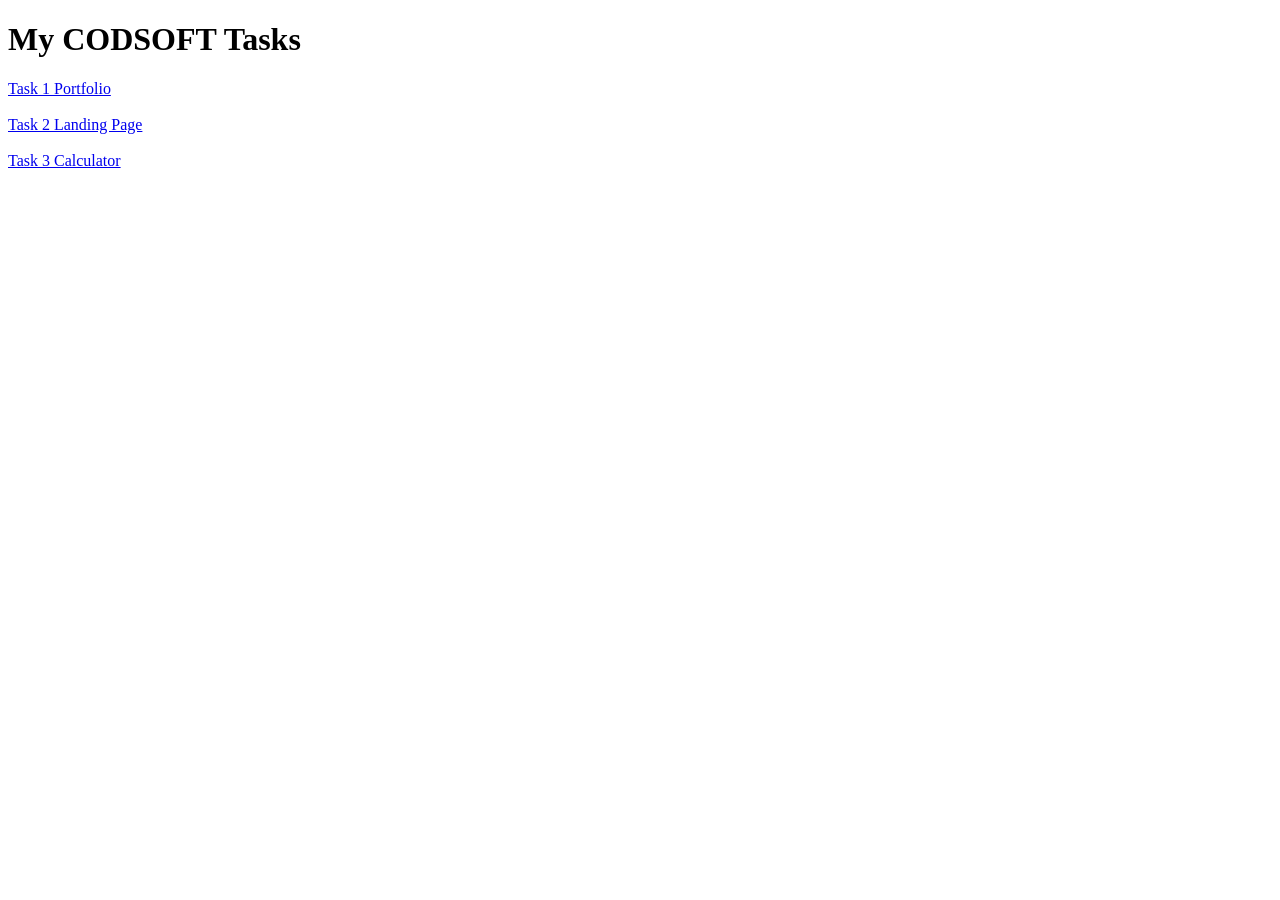
<file: index.html>
<!DOCTYPE html>
<html>
<head>
<title>CODSOFT Projects</title>
</head>
<body>
<h1>My CODSOFT Tasks</h1>

<a href="./Task%201%20Portfolio/">Task 1 Portfolio</a>
<br><br>

<a href="./Task%202%20Landing%20page/">Task 2 Landing Page</a>
<br><br>

<a href="./Task%203%20Calculator/">Task 3 Calculator</a>

</body>
</html>
</file>
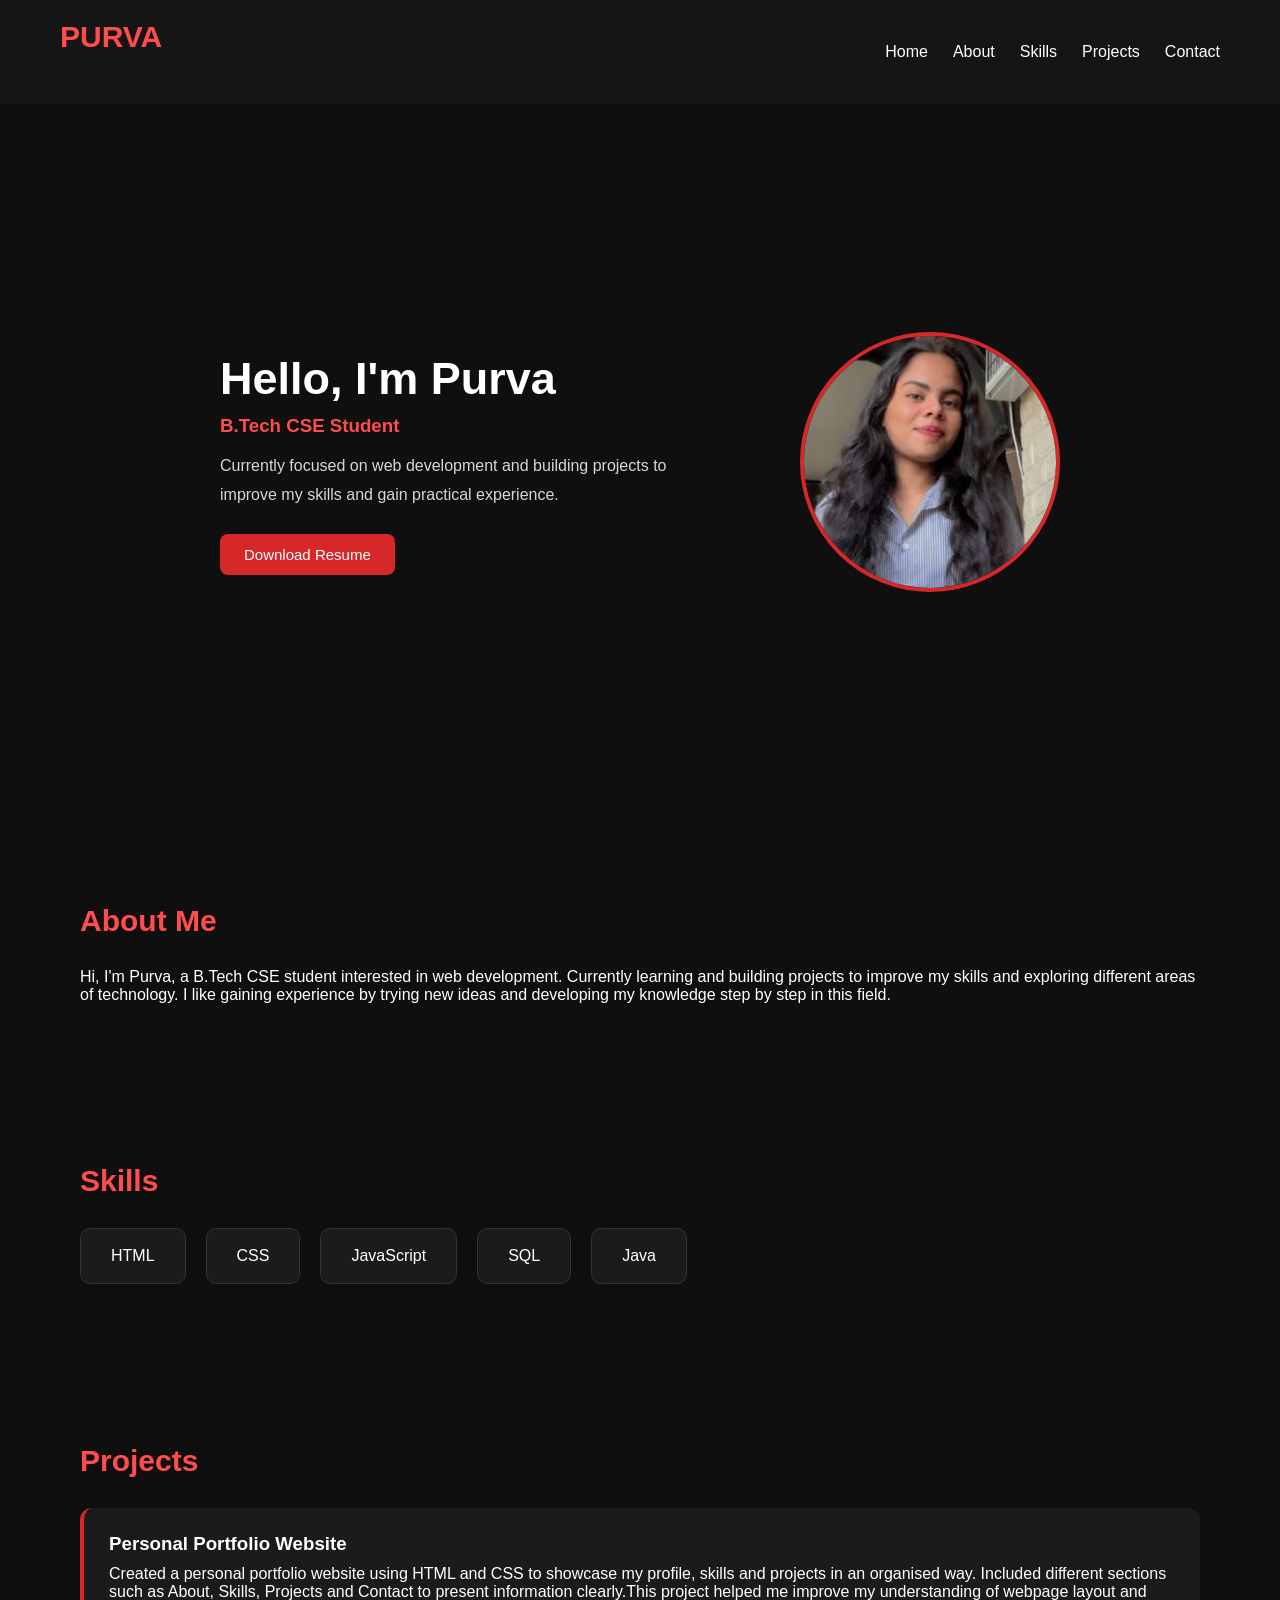
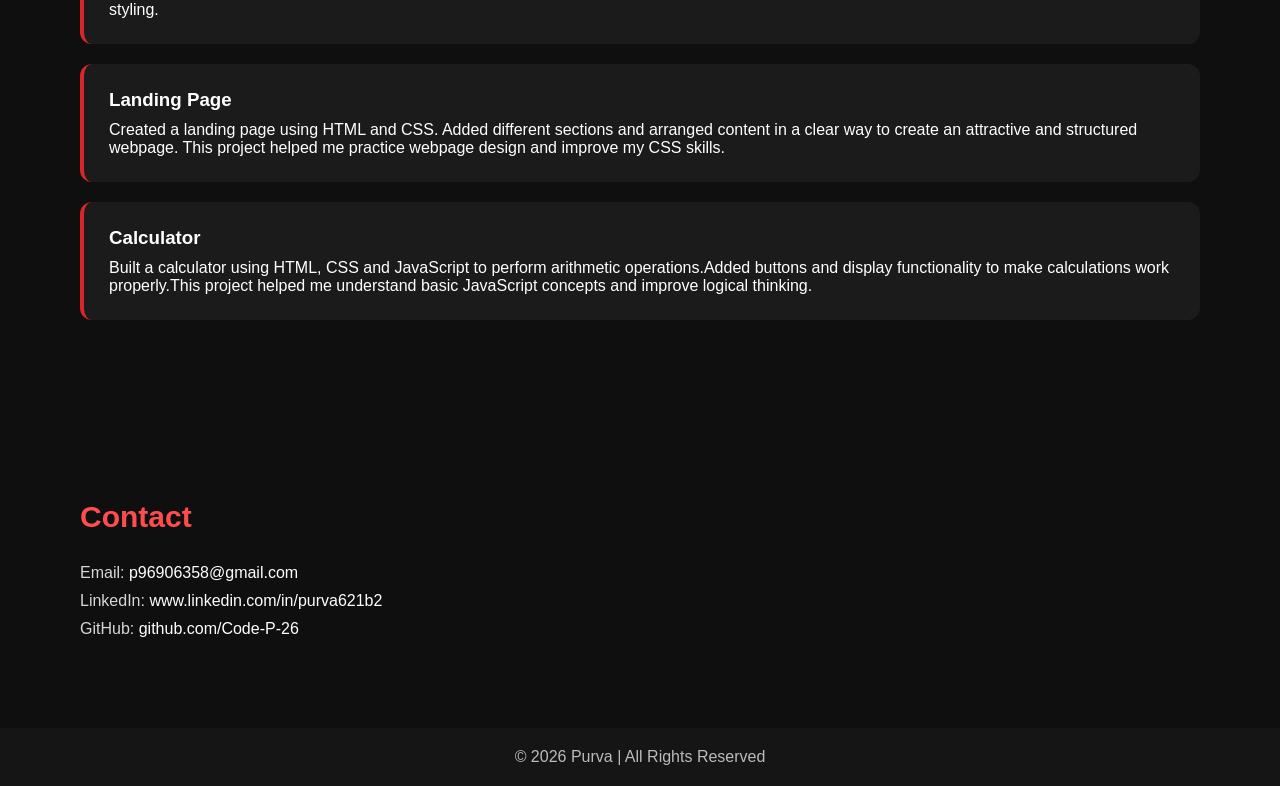
<file: Task 1 Portfolio/index.html>
<!DOCTYPE html>
<html lang="en">
<head>
<meta charset="UTF-8">
<meta name="viewport" content="width=device-width, initial-scale=1.0">
<title>Portfolio</title>
<link rel="stylesheet" href="style.css">
</head>

<body>

<header>

<!-- Navigation -->
<nav>
<h2>PURVA</h2>

<ul>
<li><a href="#home">Home</a></li>
<li><a href="#about">About</a></li>
<li><a href="#skills">Skills</a></li>
<li><a href="#projects">Projects</a></li>
<li><a href="#contact">Contact</a></li>
</ul>

</nav>

</header>

<!-- Home Section -->

<section id="home" class="hero">

<div class="hero-text">

<h1>Hello, I'm Purva</h1>

<h3>B.Tech CSE Student</h3>

<p>
Currently focused on web development and building projects
to improve my skills and gain practical experience.
</p>

<a href="z-resume.pdf" download>
    <button>Download Resume</button>
</a>

</div>

<div class="hero-image">

<img
src="z-image.jpeg"
alt="photo">

</div>

</section>

<!-- About Section -->

<section id="about">

<h2>About Me</h2>

<p>

Hi, I'm Purva, a B.Tech CSE student interested in web development.
Currently learning and building projects to improve my skills and 
exploring different areas of technology. I like gaining experience 
by trying new ideas and developing my knowledge step by step in this field.

</p>

</section>

<!-- Skills-->
<section id="skills">

<h2>Skills</h2>

<div class="cards">

<div>HTML</div>

<div>CSS</div>

<div>JavaScript</div>

<div>SQL</div>

<div>Java</div>

</div>

</section>

<!-- Project section-->

<section id="projects">

<h2>Projects</h2>

<div class="project-box">

<h3>Personal Portfolio Website</h3>
<p>
Created a personal portfolio website using HTML and CSS to showcase my profile, 
skills and projects in an organised way. Included different sections such as About,
Skills, Projects and Contact to present information clearly.This project
helped me improve my understanding of webpage layout and styling.    
</p>


</div>

<div class="project-box">

<h3>Landing Page</h3>

<p>
Created a landing page using HTML and CSS.
Added different sections and arranged content in a clear way to create 
an attractive and structured webpage. This project helped me practice 
webpage design and improve my CSS skills.
</p>

</div>

<div class="project-box">

<h3>Calculator</h3>

<p>
Built a calculator using HTML, CSS and JavaScript to perform
arithmetic operations.Added buttons and display functionality 
to make calculations work properly.This project helped me 
understand basic JavaScript concepts and improve logical thinking.
</p>

</div>

</section>

<!-- Contact Section-->
<section id="contact">

<h2>Contact</h2>

<p>Email:
<a href="mailto:p96906358@gmail.com" target="_blank">
p96906358@gmail.com
</a>
</p>

<p>LinkedIn:
<a href="https://www.linkedin.com/in/purva621b2" target="_blank">
www.linkedin.com/in/purva621b2
</a>
</p>

<p>GitHub: 
<a href="https://github.com/Code-P-26" target="_blank">
github.com/Code-P-26
</a>
</p>

</section>

<!-- Footer -->
 
<footer>

<p>
© 2026 Purva | All Rights Reserved
</p>

</footer>

</body>
</html>
</file>
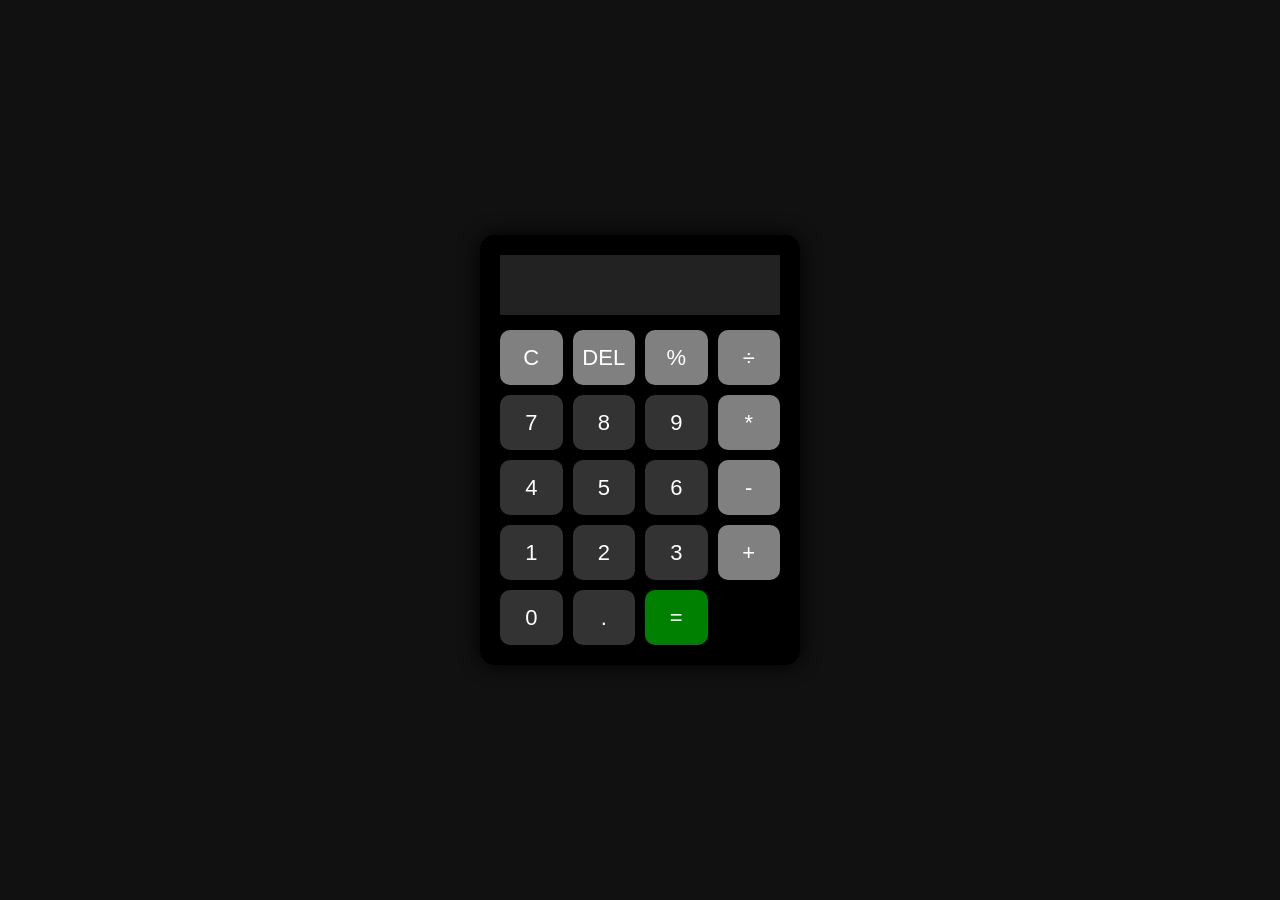
<file: Task 3 Calculator/index.html>
<!DOCTYPE html>
<html lang="en">
<head>
    <meta charset="UTF-8">
    <meta name="viewport" content="width=device-width, initial-scale=1.0">
    <title>Calculator</title>
    <link rel="stylesheet" href="style.css">
</head>
<body>

<div class="calculator">

<input type="text" id="display" readonly>

<div class="buttons">

<button id="clear">C</button>
<button id="delete">DEL</button>
<button class="operator" value="%">%</button>
<button class="operator" value="/">÷</button>


<button class="number" value="7">7</button>
<button class="number" value="8">8</button>
<button class="number" value="9">9</button>
<button class="operator" value="*">*</button>


<button class="number" value="4">4</button>
<button class="number" value="5">5</button>
<button class="number" value="6">6</button>
<button class="operator" value="-">-</button>


<button class="number" value="1">1</button>
<button class="number" value="2">2</button>
<button class="number" value="3">3</button>
<button class="operator" value="+">+</button>


<button class="number" value="0">0</button>
<button class="number" value=".">.</button>
<button id="equal">=</button>

</div>

</div>

<script src="script.js"></script>

</body>
</html>
</file>
<file: Task 1 Portfolio/style.css>
*{
margin:0;
padding:0;
box-sizing:border-box;
font-family:Arial,sans-serif;
}

body{

background:#0f0f0f;

color:white;

}

/* Navbar */
nav{

display:flex;

justify-content:space-between;

align-items:center;

padding:20px 60px;

background:#151515;

}

nav h2{

color:#ff4d4d;

}

ul{

display:flex;

gap:25px;

}

li{

list-style:none;

}

a{

text-decoration:none;

color:white;

transition:0.3s;

}

a:hover{

color:#ff4d4d;

}

/* Hero Section */

.hero{

display:flex;

justify-content:center;

align-items:center;

padding:80px;

gap:80px;

min-height:80vh;

}

.hero-text{

max-width:500px;

}

.hero h1{

font-size:45px;

margin-bottom:10px;

}

.hero h3{

color:#ff4d4d;

margin-bottom:15px;

}

.hero p{

line-height:1.8;

color:#d7d7d7;

}

button{
margin-top:25px;

padding:12px 24px;

border:none;

border-radius:8px;

background:#d62828;

color:white;

cursor:pointer;

font-size:15px;

}

button:hover{

background:#ff3b3b;

}

button:active{
    background:#8f1111;
}

.hero-image img{

width:260px;

height:260px;

border-radius:50%;

object-fit:cover;

border:4px solid #d62828;

}
.hero-image img:hover{
    box-shadow: 0 0 25px rgba(214,40,40,0.6);
}



section{

padding:80px;

}

h2{

font-size:30px;

margin-bottom:30px;

color:#ff4d4d;

}

/* Skills */
.cards{

display:flex;

gap:20px;

flex-wrap:wrap;

}

.cards div{

background:#1b1b1b;

padding:18px 30px;

border-radius:10px;

border:1px solid #333;

}

/* Projects */
.project-box{

background:#1b1b1b;

padding:25px;

margin-bottom:20px;

border-radius:12px;

border-left:4px solid #d62828;

}

.project-box h3{

margin-bottom:10px;

}
.project-box:hover{
    box-shadow: 0 0 20px rgba(214,40,40,0.5);
}

/* Contact */
#contact p{

margin-bottom:10px;

color:#d7d7d7;

}

/* Footer */

footer{

padding:20px;

text-align:center;

background:#151515;

color:#bbbbbb;

}

/* Responsive */

@media(max-width:768px){

nav{

flex-direction:column;

gap:15px;

}

ul{

flex-wrap:wrap;

justify-content:center;

}

.hero{

flex-direction:column;

text-align:center;

padding:50px 30px;

}

.hero h1{

font-size:34px;

}

.hero-image img{

width:220px;

height:220px;

}

section{

padding:50px 30px;

}

.cards{

justify-content:center;

}

}
</file>
<file: Task 3 Calculator/style.css>
*{
    margin:0;
    padding:0;
    box-sizing:border-box;
}
    body{

    height:100vh;
    display:flex;
    justify-content:center;
    align-items:center;
    background:#111;

    font-family:Arial;

}


.calculator{

    background:#000;
    padding:20px;
    border-radius:15px;
    width:320px;

    box-shadow:0 0 20px black;

}


#display{

    width:100%;
    height:60px;

    font-size:30px;
    text-align:right;

    margin-bottom:15px;

    border:none;
    padding-right:10px;

    background:#222;
    color:white;

}


.buttons{

    display:grid;

    grid-template-columns:repeat(4,1fr);

    gap:10px;

}


button{

    height:55px;

    font-size:22px;

    border:none;

    border-radius:10px;

    cursor:pointer;

    background:#333;

    color:white;

}


button:nth-child(1),
button:nth-child(2),
button:nth-child(3),
button:nth-child(4),
button:nth-child(8),
button:nth-child(12),
button:nth-child(16){

    background:gray;
    
    color:white;

}    


#equal{

    background:green;

    color:white;

}



button:hover{

    opacity:0.8;

}
</file>
